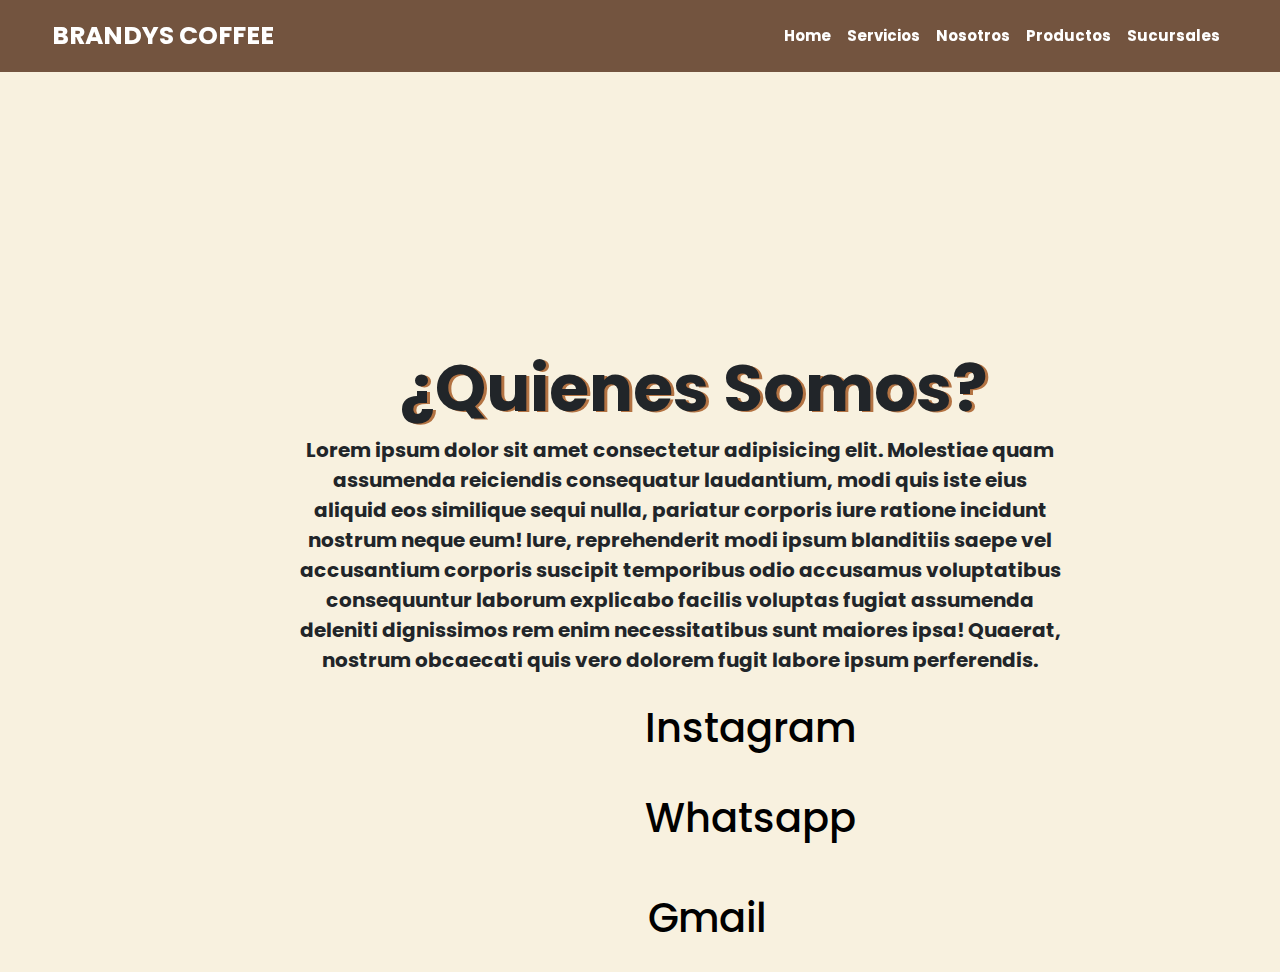
<file: pages/nosotros.html>
<!DOCTYPE html>
<html lang="en">
<head>
    <meta charset="UTF-8">
    <meta name="viewport" content="width=device-width, initial-scale=1.0">
    <title>Productos</title>
    <link rel="stylesheet" href="../styles/bootstrap.min.css">
    <link rel="stylesheet" href="../styles/main.css">
    <link rel="stylesheet" href="https://cdnjs.cloudflare.com/ajax/libs/font-awesome/6.5.2/css/all.min.css" integrity="sha512-SnH5WK+bZxgPHs44uWIX+LLJAJ9/2PkPKZ5QiAj6Ta86w+fsb2TkcmfRyVX3pBnMFcV7oQPJkl9QevSCWr3W6A==" crossorigin="anonymous" referrerpolicy="no-referrer" />
</head>
<body>
    <header>
        <div class="img"> </div>
       </header>
       <nav class="navbar fixed-top navbar-expand-lg navbar-dark p-md-3">
           <div class="container">
               <a class="navbar-brand mb-0 h1" href="../index.html">BRANDYS COFFEE</a>
               <button class="navbar-toggler" type="button" data-bs-toggle="collapse" data-bs-target="#navbarNav" aria-controls="navbarNav" aria-expanded="false" aria-label="Toggle navigation">
                   <span class="navbar-toggler-icon"></span>
               </button>
               <div class="collapse navbar-collapse" id="navbarNav">
                   <ul class="navbar-nav ms-auto">
                       <li class="nav-item">
                           <a class="nav-link text-white" href="/index.html">Home</a>
                       </li>
                       <li class="nav-item">
                           <a class="nav-link text-white" href="./pages/servicios.html">Servicios</a>
                       </li>
                       <li class="nav-item">
                           <a class="nav-link text-white" href="#">Nosotros</a>
                       </li>
                       <li class="nav-item">
                           <a class="nav-link text-white" href="./pages/productos.html">Productos</a>
                       </li>
                       <li class="nav-item">
                           <a class="nav-link text-white" href="./sucursales.html">Sucursales</a>
                       </li>
                   </ul>
               </div>
           </div>
       </nav>
       
       <section class="nosotros1">
        <div class="titulo">
            <h1>¿Quienes Somos?</h1>
            <p>Lorem ipsum dolor sit amet consectetur adipisicing elit. Molestiae quam assumenda reiciendis consequatur laudantium, modi quis iste eius aliquid eos similique sequi nulla, pariatur corporis iure ratione incidunt nostrum neque eum! Iure, reprehenderit modi ipsum blanditiis saepe vel accusantium corporis suscipit temporibus odio accusamus voluptatibus consequuntur laborum explicabo facilis voluptas fugiat assumenda deleniti dignissimos rem enim necessitatibus sunt maiores ipsa! Quaerat, nostrum obcaecati quis vero dolorem fugit labore ipsum perferendis.</p>
        </div>

        <div class="logos">
            <a href="#">
                <i class="fa-brands fa-instagram" style="color: #000000;"></i>
            </a>
            <a href="#">
                <i class="fa-brands fa-whatsapp" style="color: #000000;"></i>
            </a>
            <a href="#">
                <i class="fa-regular fa-envelope" style="color: #000000;"></i>
            </a>
        </div>

        <div class="instagram">
            <h2>Instagram</h2>
        </div>

        <div class="wtsp">
            <h2>Whatsapp</h2>
        </div>

        <div class="gmail">
            <h2>Gmail</h2>
        </div>
        
       </section>
</body>
</html>
</file>
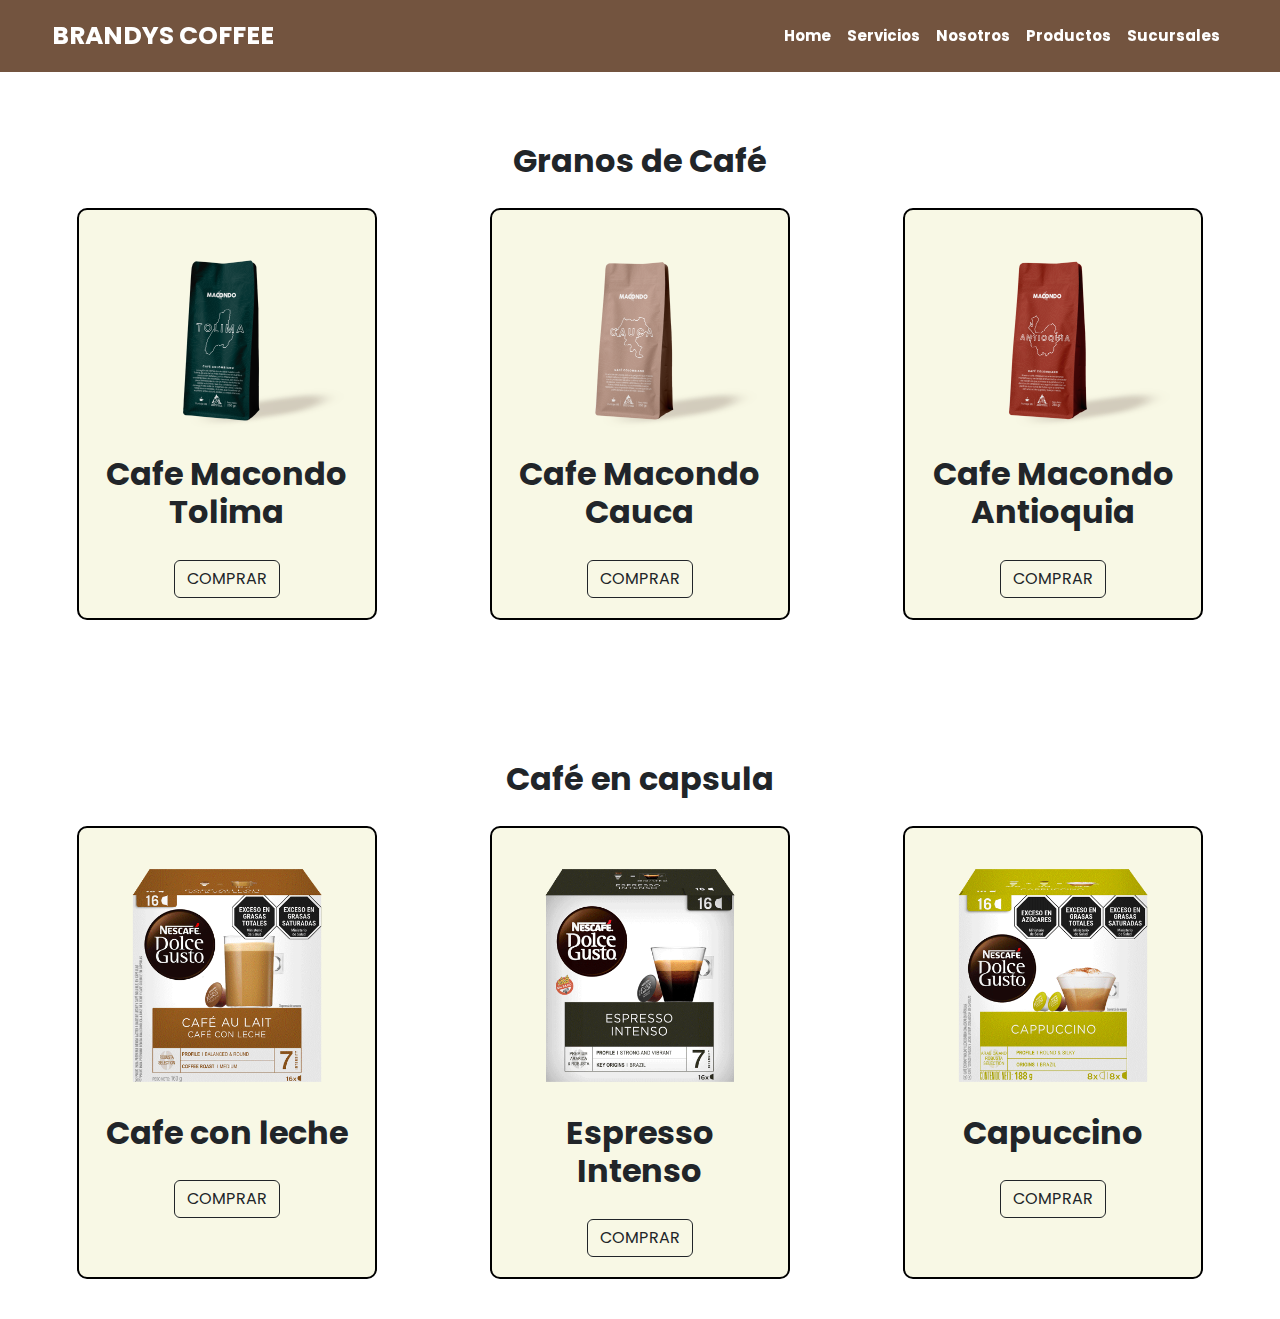
<file: pages/productos.html>
<!DOCTYPE html>
<html lang="en">
<head>
    <meta charset="UTF-8">
    <meta name="viewport" content="width=device-width, initial-scale=1.0">
    <title>Productos</title>
    <link rel="stylesheet" href="../styles/bootstrap.min.css">
    <link rel="stylesheet" href="../styles/main.css">
</head>
<body>
    <header>
        <div class="img"> </div>
    </header>
      <nav class="navbar fixed-top navbar-expand-lg navbar-dark p-md-3">
        <div class="container">
            <a class="navbar-brand mb-0 h1" href="/index.html">BRANDYS COFFEE</a>
            <button class="navbar-toggler" type="button" data-bs-toggle="collapse" data-bs-target="#navbarNav" aria-controls="navbarNav" aria-expanded="false" aria-label="Toggle navigation">
                <span class="navbar-toggler-icon"></span>
            </button>
            <div class="collapse navbar-collapse" id="navbarNav">
                <ul class="navbar-nav ms-auto">
                    <li class="nav-item">
                        <a class="nav-link text-white" href="/index.html">Home</a>
                    </li>
                    <li class="nav-item">
                        <a class="nav-link text-white" href="./pages/servicios.html">Servicios</a>
                    </li>
                    <li class="nav-item">
                        <a class="nav-link text-white" href="./pages/nosotros.html">Nosotros</a>
                    </li>
                    <li class="nav-item">
                        <a class="nav-link text-white" href="#">Productos</a>
                    </li>
                    <li class="nav-item">
                        <a class="nav-link text-white" href="./pages/sucursales.html">Sucursales</a>
                    </li>
                </ul>
            </div>
        </div>
    </nav>


    <div class="container-prod">
        <h1 class="h1prod">Granos de Café</h1>
        <section class="paquetes-cafe">   
            <div class="cont1">
                <img class="paq1" src="../images/cafe macondo Tolima.png" alt="Cafe Macondo Tolima">
                <h2 class="text1">Cafe Macondo Tolima</h2>
                <button type="button" class="btn btn-outline-dark">COMPRAR</button>
            </div> 
            <div class="cont2">
                <img class="paq2" src="../images/cafe macondo cauca.png" alt="Cafe Macondo Cauca">
                <h2 class="text2">Cafe Macondo Cauca</h2>
                <button type="button" class="btn btn-outline-dark">COMPRAR</button>
            </div>
            <div class="cont3">
                <img class="paq3" src="../images/cafe macondo Antioquia.png" alt="Cafe Macondo Antioquia">
                <h2 class="text3">Cafe Macondo Antioquia</h2>
                <button type="button" class="btn btn-outline-dark">COMPRAR</button>
            </div>
        </section>
    </div>

    <div class="container-prod2">
        <h1 class="titulo1">Café en capsula</h1>
        <section class="capsulas">
            <div class="capsula1">
                <img class="ccl" src="../images/cafe en capsula ccl.png" alt="Cafe con leche">
                <h2 class="textc1">Cafe con leche</h2>
                <button type="button" class="btn btn-outline-dark">COMPRAR</button>
            </div>
            <div class="capsula2">
                <img class="espresso" src="../images/cafe capsula espresso intenso.png" alt="Espresso intenso">
                <h2 class="textc2">Espresso Intenso</h2>
                <button type="button" class="btn btn-outline-dark">COMPRAR</button>
            </div>
            <div class="capsula3">
                <img class="capuccino" src="../images/cafe capsula capuccino.png" alt="Capuccino">
                <h2 class="textc3">Capuccino</h2>
                <button type="button" class="btn btn-outline-dark">COMPRAR</button>
            </div>
        </section>
    </div>
</body>
</html>
</file>
<file: styles/main.css>
@charset "UTF-8";
@import url("https://fonts.googleapis.com/css2?family=Poppins:wght@400;500;600;700;800&display=swap");
* {
  margin: 0;
  padding: 0;
  box-sizing: border-box;
  text-decoration: none;
  list-style: none;
}

body {
  font-family: "Poppins", sans-serif;
  text-decoration: none;
}

.container {
  max-width: 1200px;
  margin: 0 auto;
}

.navbar-brand {
  font-weight: bold;
  font-size: 25px;
}

.navbar-nav {
  font-weight: bold;
  font-size: 15px;
}

.header {
  background-image: linear-gradient(rgba(0, 0, 0, 0.7), rgba(0, 0, 0, 0.7)), url(../images/banner\ coffee.jpg);
  background-position: center bottom;
  background-repeat: no-repeat;
  background-size: cover;
  min-height: 100vh;
  display: flex;
  align-items: center;
  justify-content: center;
  text-align: center;
}

.header-content {
  max-width: 90%;
  text-align: center;
  padding: 20px;
}

.header-content h1 {
  font-size: 75px;
  line-height: 80px;
  color: #F9FAFC;
  text-transform: uppercase;
  margin-bottom: 35px;
  text-shadow: #a86e50 5px 0px;
  text-decoration: overline 10px;
  font-weight: bold;
}

.btn-1 {
  display: inline-block;
  padding: 12px 35px;
  background-color: #a86e50;
  color: #F9FAFC;
  text-transform: uppercase;
  border-radius: 25px;
  text-decoration: none;
  font-weight: bold;
}

.btn-1:hover {
  color: #431905;
}

/* Servicios */
.img {
  background-image: url(../images/fondo\ nav.jpg);
  background-position: center bottom;
  background-repeat: no-repeat;
  background-size: cover;
  min-height: 8vh;
  display: flex;
  align-items: center;
}

.titulocarta {
  text-align: center;
  margin-top: 50px;
  font-size: 30px;
}

.menucafe {
  display: block;
  margin: 50px auto;
  width: 90%;
  border: 5px solid #431905;
  border-radius: 20px;
}

.especialidades {
  margin-top: 200px;
}

.titulo-especialidades {
  text-align: center;
  margin-bottom: 50px;
  font-size: 30px;
}

.esp1, .esp2, .esp3 {
  width: 50%;
  margin: 20px auto;
  border: 4px solid black;
  border-radius: 3%;
}

.esp1content, .carajillo, .cafebombon {
  padding: 50px;
  display: flex;
  flex-wrap: wrap;
  justify-content: center;
}

.esp1content p, .carajillo p, .cafebombon p {
  text-align: center;
  font-size: 25px;
  margin-top: 50px;
  padding: 10px 10px;
}

.panaderiah1 {
  text-align: center;
  margin-top: 50px;
  font-size: 30px;
}

.menupana {
  display: block;
  margin: 50px auto;
  width: 90%;
  border: 2px solid #431905;
  border-radius: 20px;
}

.bodycolor {
  background-image: url(/images/fondo\ beige.jpg);
}

.maincontent {
  background-image: url(../images/Tu\ Historia\ Horarios\ De\ Atención\ Fotográfico\ Blanco\ y\ Negro\ .svg);
  background-position: center bottom;
  background-repeat: no-repeat;
  background-size: cover;
  min-height: 92vh;
  display: flex;
  align-items: center;
}

.maincontent h1 {
  font-size: 60px;
  color: white;
  font-weight: bold;
  margin-left: 30px;
  text-align: center;
}

.ubics {
  padding: 50px;
  margin-top: 30px;
  display: flex;
  flex-direction: column;
  align-items: center;
}

/*PAGINA NOSOTROS*/
.nosotros1 {
  background-image: url(../images/fondo\ beige.jpg);
  background-position: center bottom;
  background-repeat: no-repeat;
  background-size: cover;
  min-height: 100vh;
  display: flex;
  align-items: center;
  justify-content: center;
  text-align: center;
}

.titulo h1 {
  font-size: 65px;
  font-weight: bold;
  text-shadow: rgb(179, 115, 67) 3px 1px;
  position: absolute;
  top: 350px;
  left: 150px;
}

.titulo p {
  font-size: 20px;
  font-weight: bold;
  width: 800px;
  padding: 15px 15px;
  text-align: center;
  position: absolute;
  left: 65px;
  top: 420px;
}

.logos {
  font-size: 120px;
  display: flex;
  flex-direction: column;
  justify-content: space-between;
  position: absolute;
  right: 400px;
}

.instagram h2 {
  font-size: 50px;
  color: black;
  position: absolute;
  right: 130px;
  bottom: 530px;
}

.wtsp h2 {
  font-size: 50px;
  color: black;
  position: absolute;
  right: 130px;
  bottom: 345px;
}

.gmail h2 {
  font-size: 50px;
  color: black;
  position: absolute;
  right: 230px;
  bottom: 165px;
}

.ubics p {
  font-size: 25px;
  color: white;
  padding: 20px 20px;
}

/*PAGINA PRODUCTOS*/
/* Estilos generales */
body {
  font-family: "Poppins", sans-serif;
  margin: 0;
  padding: 0;
  box-sizing: border-box;
  background-color: #ffffff;
}

.container {
  max-width: 1200px;
  margin: 0 auto;
}

/* Estilos de la barra de navegación */
.navbar-brand {
  font-weight: bold;
  font-size: 25px;
}

.navbar-nav {
  font-weight: bold;
  font-size: 15px;
}

/* Estilos de los títulos de sección */
.h1prod {
  text-align: center;
  margin-top: 50px;
  font-weight: bold;
  font-size: 2rem;
}

.titulo1 {
  margin-top: 80px;
  text-align: center;
  font-weight: bold;
  font-size: 2rem;
}

/* Estilos de los contenedores de productos */
.container-prod, .container-prod2 {
  padding: 20px;
}

.paquetes-cafe, .capsulas {
  display: flex;
  justify-content: space-around;
  flex-wrap: wrap;
}

.cont1, .cont2, .cont3, .capsula1, .capsula2, .capsula3 {
  width: 300px;
  height: auto;
  text-align: center;
  margin: 20px;
  padding: 20px;
  border: black solid 2px;
  border-radius: 10px;
  background-color: rgb(248, 248, 229);
}

.paq1, .paq2, .paq3, .ccl, .espresso, .capuccino {
  width: 100%;
  height: auto;
}

.text1, .text2, .text3, .textc1, .textc2, .textc3 {
  margin-top: 10px;
  font-weight: bold;
}

.btn {
  margin-top: 20px;
}


/* Ajustes Responsive */
@media (max-width: 1400px) {
  .logos {
    font-size: 60px;
    position: absolute;
    bottom: -60px;
    left: 150px;
  }
  .instagram h2 {
    font-size: 40px;
    position: absolute;
    bottom: 140px;
    left: 350px;
  }
  .wtsp h2 {
    font-size: 40px;
    position: absolute;
    bottom: 50px;
    left: 350px;
  }
  .gmail h2 {
    font-size: 40px;
    position: absolute;
    bottom: -50px;
    left: 365px;
  }
  .titulo h1 {
    position: absolute;
    left: 400px;
  }
  .titulo p {
    position: absolute;
    left: 280px;
  }
  .nosotros1 {
    display: flex;
    width: 100%;
  }
}
@media (max-width: 1200px) {
  .container {
    max-width: 100%;
    padding: 0 20px;
  }
}
@media (max-width: 1080px) {
  .titulo h1 {
    position: absolute;
    left: 250px;
  }
  .titulo p {
    position: absolute;
    left: 150px;
  }
  .logos {
    display: flex;
    flex-direction: row;
    justify-content: space-between;
    text-align: center;
    position: absolute;
    bottom: 50px;
    max-width: 500px;
  }
  .instagram h2 {
    font-size: 25px;
    left: -380px;
    bottom: 70px;
  }
  .wtsp h2 {
    font-size: 25px;
    left: 70px;
    bottom: 70px;
  }
  .gmail h2 {
    font-size: 25px;
    left: 600px;
    bottom: 70px;
  }
}
@media (max-width: 992px) {
  .header-content h1 {
    font-size: 50px;
    line-height: 55px;
  }
  .titulo p {
    max-width: 700px;
  }
  .btn-1 {
    padding: 10px 30px;
  }
  .esp1, .esp2, .esp3 {
    width: 100%;
  }
  .esp1content p, .carajillo p, .cafebombon p {
    font-size: 20px;
  }
}
@media (max-width: 768px) {
  .header-content h1 {
    font-size: 40px;
    line-height: 45px;
  }
  .btn-1 {
    padding: 8px 25px;
  }
  .ubics p {
    font-size: 20px;
  }
}
@media (max-width: 576px) {
  .header-content h1 {
    font-size: 30px;
    line-height: 35px;
  }
  .btn-1 {
    padding: 6px 20px;
    font-size: 14px;
  }
  .esp1content, .carajillo, .cafebombon {
    padding: 20px;
  }
  .esp1content p, .carajillo p, .cafebombon p {
    font-size: 18px;
  }
  .maincontent h1 {
    font-size: 40px;
    text-align: center;
  }
  .ubics p {
    font-size: 18px;
  }
}

/*# sourceMappingURL=main.css.map */
</file>
